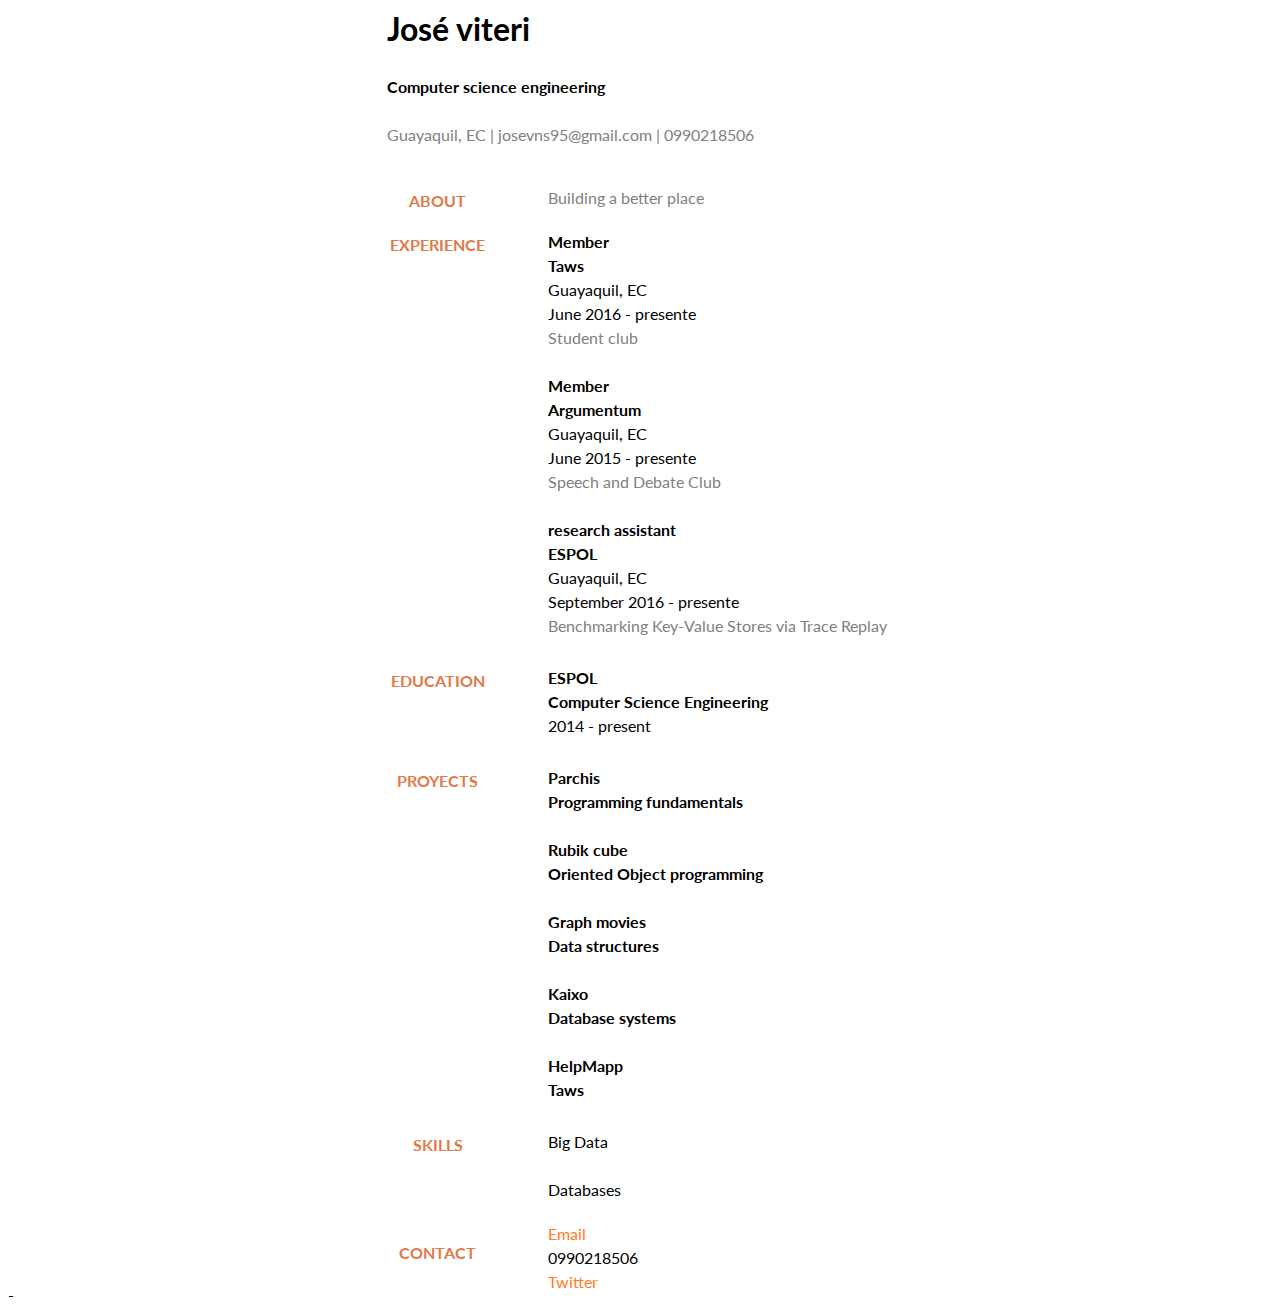
<file: ejercicio 4/index.html>
<!DOCTYPE html>
<html>
	<head>
		<meta name = "description"  content = "curriculum jose " >
		<meta name = "keywords" = content = "DAW , josé " >
		<meta charset="UTF-8">
		<title>CurriculumJoséViteri</title>
		<link rel="stylesheet" type="text/css" href="style.css">
	</head>
	<body>
		<header>
			<h1 >
				José viteri
			</h1>
			<br>
			<p class="tipo2"> Computer science engineering </p>
			<br>
			<p class="tipo4">	Guayaquil, EC |  josevns95@gmail.com  |  0990218506 </p>

		
		</header>
		<section>
			<table>
				<tr>
					<th> ABOUT </th>
					<td> 
						<p class="tipo4"> Building a better place </p>

				</tr>
				<tr>
					<th> EXPERIENCE  </th>
					<td> 
						<p class="tipo1"> Member </p>
						<p class="tipo2"> Taws </p> 
						<p class="tipo3"> Guayaquil, EC </p>
						<P class="tipo3"> June 2016 - presente</P>
						<p class="tipo4">  Student club </p>
						<br>

						<p class="tipo1"> Member </p>
						<p class="tipo2"> Argumentum </p> 
						<p class="tipo3"> Guayaquil, EC </p>
						<P class="tipo3"> June 2015 - presente</P>
						<p class="tipo4"> Speech and Debate Club</p>
						<br>

						<p class="tipo1"> research assistant</p>
						<p class="tipo2"> ESPOL </p>
						<p class="tipo3"> Guayaquil, EC </p>
						<P class="tipo3"> September 2016 - presente</P>
						<p class="tipo4">  Benchmarking Key-Value Stores via Trace Replay </p>
						<br>




					</td>

				</tr>
					<th> EDUCATION </th>
					<td> 
						<p class="tipo1"> ESPOL </p>
						<p class="tipo2"> Computer Science Engineering </p> 
						<p class="tipo3"> 2014 - present </p>
						<br>


					</td>



				<tr>
					<th> PROYECTS </th>
					<td> 
						<p class="tipo1"> Parchis </p>
						<p class="tipo2"> Programming fundamentals </p> 
						<br>

						<p class="tipo1"> Rubik cube </p>
						<p class="tipo2"> Oriented Object programming </p> 
						<br>

						<p class="tipo1"> Graph movies </p>
						<p class="tipo2"> Data structures </p> 
						<br>

						<p class="tipo1"> Kaixo </p>
						<p class="tipo2"> Database systems </p> 
						<br>

						<p class="tipo1"> HelpMapp</p>
						<p class="tipo2"> Taws</p> 
						<br>


					</td>

				</tr>
					<th> SKILLS </th>
					<td> 
						<p class="tipo3"> Big Data </p>
						<br>
						<p class="tipo3"> Databases </p>
						<br>
						<br>



					</td>

				<tr>
					<th> CONTACT </th>
					<td> 
						<a href="#"> Email </a>
						<p class="tipo3"> 0990218506 </p>
						<a href="https://twitter.com/_Soyunapersona"> Twitter </a>

					</td>

				</tr>
				<tr>

				</tr>


			</table>
		</section>
		-
	
		






	</body>
</html>
</file>
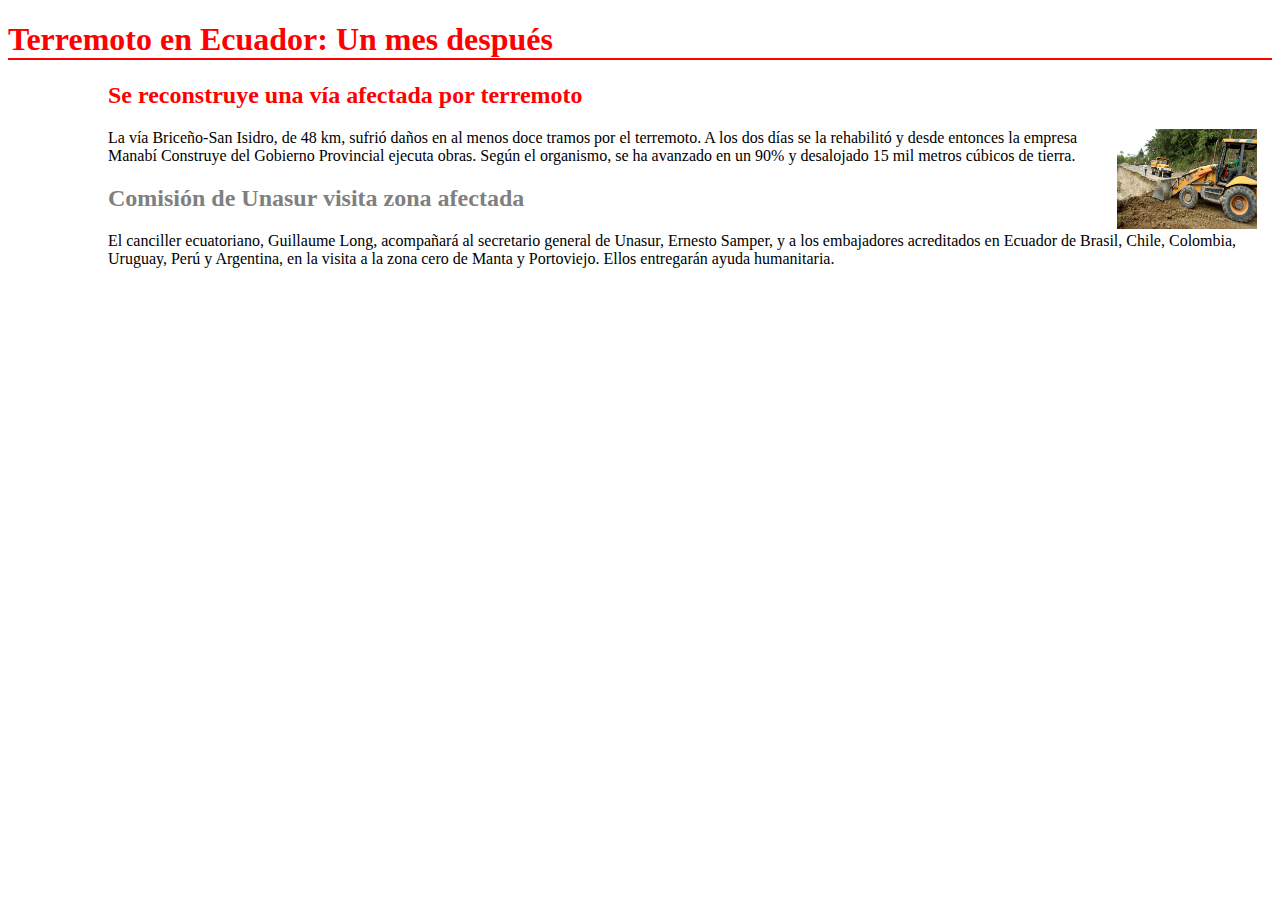
<file: ejercicio 1/noticia.html>
<!DOCTYPE html>
<html>
	<head>
		<meta charset="UTF-8">
		<title>Terremoto en Ecuador: Un mes después</title>
		<style type="text/css">
		/* type the styles below this line */
			h1, h2, h3 {
				color : red ;
			}
			
			.titulo {
					/*text-decoration : underline ; */
					border-bottom : 2px solid red;
			}
			
			p, h2 {
				 margin-left : 100px ;
			}
			
			img {
				margin-left : 15px ;
				margin-right : 15px ;
				float : right ;
				left : 200px ;
			}
			
		
		</style>
	</head>

	<body>
		<h1 class = "titulo">Terremoto en Ecuador: Un mes después</h1>

		<h2 >Se reconstruye una vía afectada por terremoto</h2>

		<img src="terremoto.jpg" width="140" height="100" alt="Reconstruccion despues del terremoto" />
		<p>La vía Briceño-San Isidro, de 48 km, sufrió daños en al menos doce tramos por el terremoto. A los dos días se la rehabilitó y desde entonces la empresa Manabí Construye del Gobierno Provincial ejecuta obras. Según el organismo, se ha avanzado en un 90% y desalojado 15 mil metros cúbicos de tierra.</p>

		<h2 style= "color : gray ;" >Comisión de Unasur visita zona afectada</h2>
		<p>El canciller ecuatoriano, Guillaume Long, acompañará al secretario general de Unasur, Ernesto Samper, y a los embajadores acreditados en Ecuador de Brasil, Chile, Colombia, Uruguay, Perú y Argentina, en la visita a la zona cero de Manta y Portoviejo. Ellos entregarán ayuda humanitaria.</p>

</body>
</html>
</file>
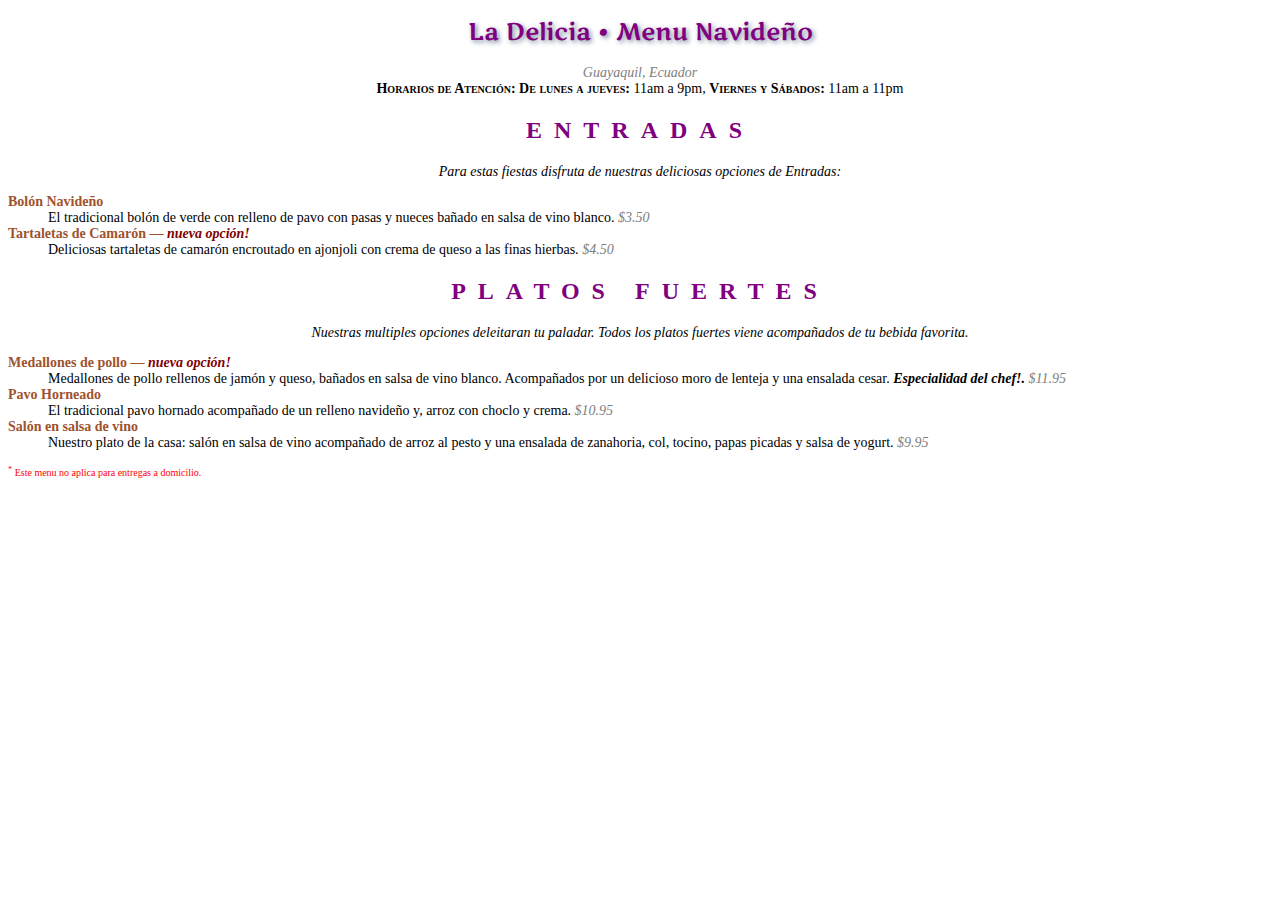
<file: ejercicio 2/menu.html>
<!DOCTYPE html>
<html>
<head>
    <meta charset="utf-8">
    <title>La Delicia Menu Navideño</title>
    <style type="text/css">
	
	@import url('https://fonts.googleapis.com/css?family=Marko+One');
	
	}
	
	* {
		font-family : Georgia;
		font-size : 100% ;
		line-height: 1.75em ;
	}
	
	h1 {
		font : 1.5em  Marko One, Georgia , serif ;
		color: purple;

		text-shadow: .1em .1em .2em lightslategray ;
	}
	
	p, dl {
		font-size : 0.875em ;
	}
	
	strong {
		font-style : italic ;
	}
	
	dt {
		font-weight: bold;
	}
	
	dt > strong {
		color : maroon ;
	}
	
	/*
	#info {
		color : teal ;
	}
	*/


	
	h1  + p::first-line {
		font-style : italic ;
		color: gray ;


	}
	
	.price {
		font-family : Georgia, serifa;
		font-style : italic ;
		color: gray ;
	}

	.label {
		font-variant: small-caps ;
		font-weight: bold;
		font-style: normal;
	}

	.warning {
		font-size: x-small;
		color: red;

	}

	#info , h1 , h2 {
		text-align: center;
	}

	h2 {
		color: purple ;
		text-transform: uppercase ;
		letter-spacing: .5em ;

	}

	h2 + p{
		text-align: center;
		font-style : italic ;
	}

	dt {
		color: sienna ;
	}




	
	
	
	
	
	
	
		
    </style>
</head>
<body>
    <div id="info">
        <h1>La Delicia &bull; Menu Navideño</h1>
        <p>Guayaquil, Ecuador<br>
        <span class="label">Horarios de Atención: De lunes a jueves:</span> 11am a 9pm,
        <span class="label">Viernes y Sábados:</span> 11am a 11pm</p>
    </div>
    <div id="appetizers">
        <h2>Entradas</h2>
        <p>Para estas fiestas disfruta de nuestras deliciosas opciones de Entradas:</p>
        <dl>
            <dt>Bolón Navideño</dt>
            <dd>El tradicional bolón de verde con relleno de pavo con pasas y nueces bañado en salsa de vino blanco. <span class=
            "price">$3.50</span></dd>
            <dt class="newitem">Tartaletas de Camarón &mdash;
            <strong>nueva opción!</strong></dt>
            <dd>Deliciosas tartaletas de camarón encroutado en ajonjoli con crema de queso a las finas hierbas. <span class="price">$4.50</span></dd>
        </dl>
    </div>
    <div id="entrees">
        <h2>Platos Fuertes</h2>
        <p>Nuestras multiples opciones deleitaran tu paladar. Todos los platos fuertes viene acompañados de tu bebida favorita.</p>
        <dl>
            <dt class="newitem">Medallones de pollo
            &mdash; <strong>nueva opción!</strong></dt>
            <dd>Medallones de pollo rellenos de jamón y queso, bañados en salsa de vino blanco. Acompañados por un delicioso moro de lenteja y una ensalada cesar. <strong>Especialidad del chef!.</strong> <span class=
            "price">$11.95</span></dd>
            <dt>Pavo Horneado</dt>
            <dd>El tradicional pavo hornado acompañado de un relleno navideño y, arroz con choclo y crema. <span class="price">$10.95</span></dd>
            <dt>Salón en salsa de vino</dt>
            <dd>Nuestro plato de la casa: salón en salsa de vino acompañado de arroz al pesto y una ensalada de zanahoria, col, tocino, papas picadas y salsa de yogurt. <span class=
            "price">$9.95</span></dd>
        </dl>
    </div>
    <p class="warning"><sup>*</sup> Este menu no aplica para entregas a domicilio.</p>
</body>
</html>
</file>
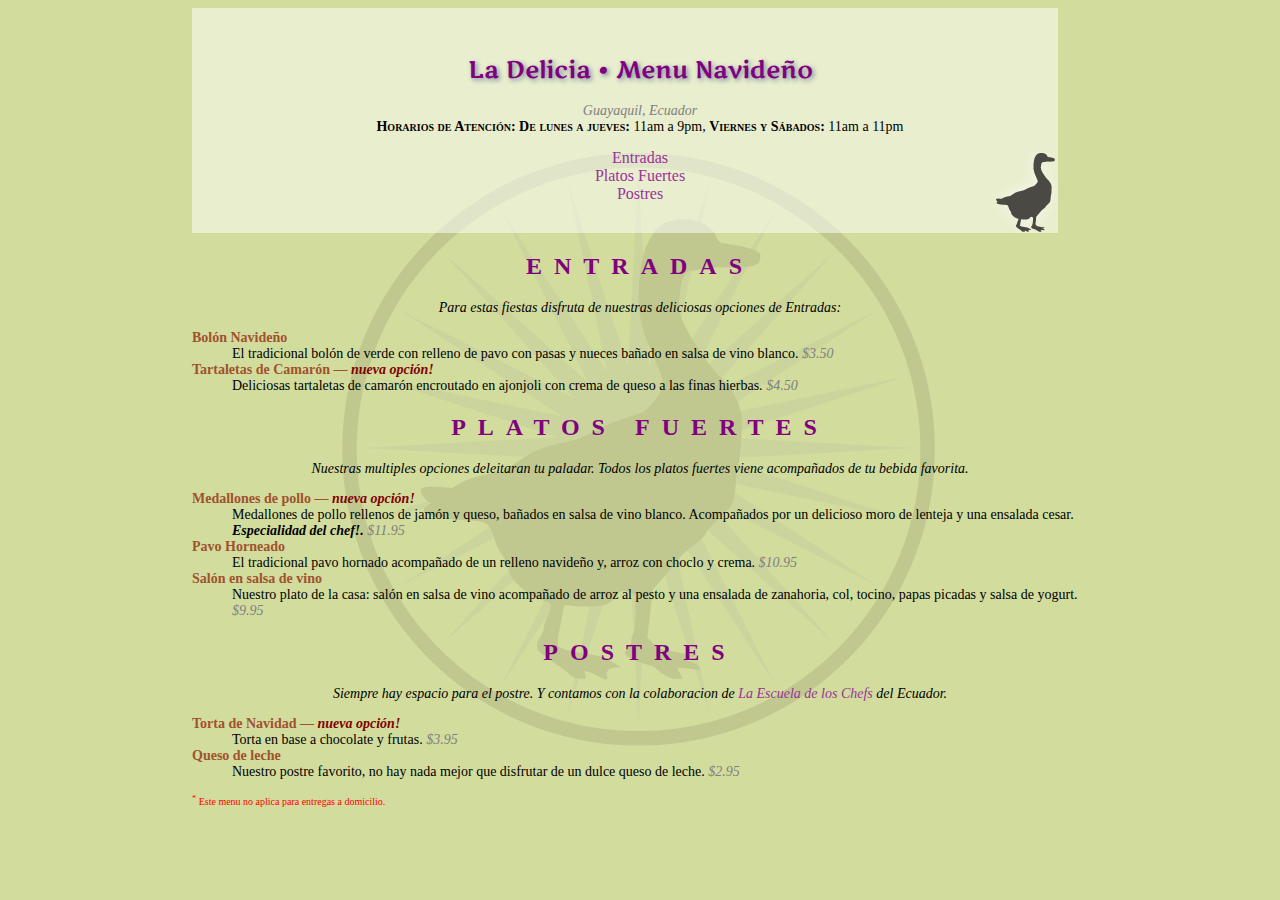
<file: ejercicio 3/menu.html>
<!DOCTYPE html>
<html>
<head>
    <meta charset="utf-8">
    <title>La Delicia Menu Navideño</title>
    <link rel="stylesheet" type="text/css" href="style.css">
</head>
<body>
    <div id="header">
        <div id="info">
            <h1>La Delicia &bull; Menu Navideño</h1>
            <p>Guayaquil, Ecuador<br>
            <span class="label">Horarios de Atención: De lunes a jueves:</span> 11am a 9pm,
            <span class="label">Viernes y Sábados:</span> 11am a 11pm</p>
            <ul>
                <li><a href="#appetizers">Entradas</a></li>
                <li><a href="#entrees">Platos Fuertes</a></li>
                <li><a href="#dessert">Postres</a></li>
            </ul>
        </div>
    </div>
    <div id="appetizers">
        <h2>Entradas</h2>
        <p>Para estas fiestas disfruta de nuestras deliciosas opciones de Entradas:</p>
        <dl>
            <dt>Bolón Navideño</dt>
            <dd>El tradicional bolón de verde con relleno de pavo con pasas y nueces bañado en salsa de vino blanco. <span class=
            "price">$3.50</span></dd>
            <dt class="newitem">Tartaletas de Camarón &mdash;
            <strong>nueva opción!</strong></dt>
            <dd>Deliciosas tartaletas de camarón encroutado en ajonjoli con crema de queso a las finas hierbas. <span class="price">$4.50</span></dd>
        </dl>
    </div>
    <div id="entrees">
        <h2>Platos Fuertes</h2>
        <p>Nuestras multiples opciones deleitaran tu paladar. Todos los platos fuertes viene acompañados de tu bebida favorita.</p>
        <dl>
            <dt class="newitem">Medallones de pollo
            &mdash; <strong>nueva opción!</strong></dt>
            <dd>Medallones de pollo rellenos de jamón y queso, bañados en salsa de vino blanco. Acompañados por un delicioso moro de lenteja y una ensalada cesar. <strong>Especialidad del chef!.</strong> <span class=
            "price">$11.95</span></dd>
            <dt>Pavo Horneado</dt>
            <dd>El tradicional pavo hornado acompañado de un relleno navideño y, arroz con choclo y crema. <span class="price">$10.95</span></dd>
            <dt>Salón en salsa de vino</dt>
            <dd>Nuestro plato de la casa: salón en salsa de vino acompañado de arroz al pesto y una ensalada de zanahoria, col, tocino, papas picadas y salsa de yogurt. <span class=
            "price">$9.95</span></dd>
        </dl>
    </div>

    <div id="dessert">
        <h2>Postres</h2>
        <p>Siempre hay espacio para el postre. Y contamos con la colaboracion de <a href="http://www.escueladeloschefs.com"> La Escuela de los Chefs </a> del Ecuador.</p>
        <dl>
            <dt class="newitem">Torta de Navidad &mdash; <strong>nueva opción!</strong></dt>
            <dd>Torta en base a chocolate y frutas. <span class="price">$3.95</span></dd>
            <dt class="newitem">Queso de leche</dt>
            <dd>Nuestro postre favorito, no hay nada mejor que disfrutar de un dulce queso de leche. <span class="price">$2.95</span></dd>
        </dl>
    </div>

    <p class="warning"><sup>*</sup> Este menu no aplica para entregas a domicilio.</p>
</body>
</html>
</file>
<file: ejercicio 4/style.css>
@import url('https://fonts.googleapis.com/css?family=Lato|Montserrat');



body{
	line-height: 0.5;
	font-family: 'Lato', sans-serif;
}


header{
	margin-left: 30% ;
}

table{
	margin-left: 30% ;
	padding-top: 20px ;
}

th{
	color: #E2794B ;
	padding-right: 60px;
	padding-top: 20px;
	vertical-align: top;
}

td{
	vertical-align: top;
}

a{
	color: #FF7C24 ;
    text-decoration: none ;
}


.tipo1 {
	font-weight: bolder;
}

.tipo2 {
	font-weight: bold;
}

.tipo4 {
	color : gray ;
}
</file>
<file: ejercicio 3/style.css>
@import url('https://fonts.googleapis.com/css?family=Marko+One');
    
    }
    
    * {
        font-family : Georgia;
        font-size : 100% ;
        line-height: 1.75em ;



    }

    body {
        margin-right: 15% ;
        margin-left: 15% ;
        background-color: #d2dc9d ;

        background-image: url('images/ladelicia.png');
        background-repeat: no-repeat;
        background-position: center;
        background-attachment: fixed;
        /**background-size: 100px ;*//

    }
    
    h1 {
        font : 1.5em  Marko One, Georgia , serif ;
        color: purple;

        text-shadow: .1em .1em .2em lightslategray ;
    }
    
    p, dl {
        font-size : 0.875em ;
    }
    
    strong {
        font-style : italic ;
    }
    
    dt {
        font-weight: bold;
    }
    
    dt > strong {
        color : maroon ;
    }
    
    /*
    #info {
        color : teal ;
    }
    */


    
    h1  + p::first-line {
        font-style : italic ;
        color: gray ;


    }
    
    .price {
        font-family : Georgia, serifa;
        font-style : italic ;
        color: gray ;
    }

    .label {
        font-variant: small-caps ;
        font-weight: bold;
        font-style: normal;
    }

    .warning {
        font-size: x-small;
        color: red;

    }

    #info , h1 , h2 {
        text-align: center;
    }

    h2 {
        color: purple ;
        text-transform: uppercase ;
        letter-spacing: .5em ;

    }

    h2 + p{
        text-align: center;
        font-style : italic ;
    }

    dt {
        color: sienna ;
    }

    ul {
        list-style-type: none ;
        margin: 0px ;
        padding: 0px ;
    }

    a {
        color: #939 ;
        text-decoration: none ;
    }

    a:visited {
        color: #937393 ;

    }

    a:hover {
        color: #c700f2 ;
        background-color: white ;
    }

    #header {
        background-image: url('images/ladelicia-sombra.png');
        background-position: right bottom ;
        background-repeat: no-repeat;
        background-color: rgba(255,255,255,0.5);

        padding-top: 30px;
        padding-bottom: 30px;
        margin-right: 30px;
        padding-left: 30px;

        

    }
</file>
